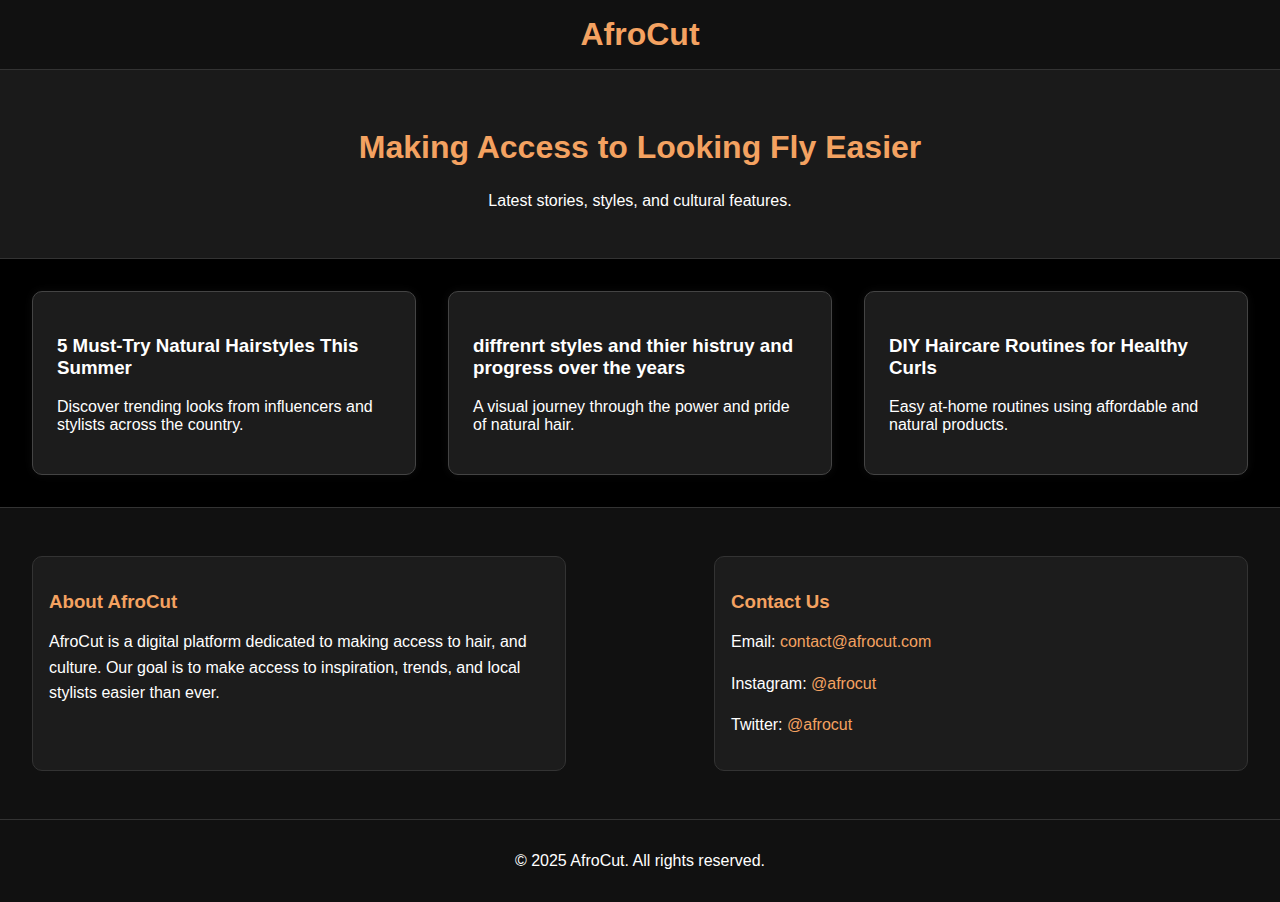
<file: index.htm>
<!DOCTYPE html>
<html lang="en">
<head>
  <meta charset="UTF-8" />
  <meta name="viewport" content="width=device-width, initial-scale=1.0" />
  <title>AfroCut</title>
  <link rel="stylesheet" href="style.css" />
  <style>
    body {
      margin: 0;
      font-family: Arial, sans-serif;
      background-color: #000; /* Black background */
      color: #fff;            /* White text */
    }

    header {
      background-color: #111;
      padding: 1rem;
      display: flex;
      justify-content: space-between;
      align-items: center;
      border-bottom: 1px solid #333;
    }

    header h1 {
      margin: 0;
      font-size: 2rem;
    }

    nav a {
      color: #fff;
      margin-left: 1rem;
      text-decoration: none;
      font-weight: bold;
    }

    nav a:hover {
      color: #f4a261;
    }

    .hero {
      padding: 2rem;
      text-align: center;
      background-color: #1a1a1a;
      border-bottom: 1px solid #333;
    }

    .frames {
      display: grid;
      grid-template-columns: repeat(auto-fit, minmax(300px, 1fr));
      gap: 2rem;
      padding: 2rem;
    }

    .frame {
      background-color: #1c1c1c;
      border: 1px solid #444;
      border-radius: 10px;
      padding: 1.5rem;
      box-shadow: 0 0 10px rgba(255, 255, 255, 0.05);
      transition: transform 0.2s;
    }

    .frame:hover {
      transform: scale(1.02);
    }

    footer {
      background-color: #111;
      text-align: center;
      padding: 1rem;
      border-top: 1px solid #333;
    }
  </style>
</head>
<body>
  <header>
    <h1>AfroCut</h1>
    <nav>
      <a href="index.htm">Home</a>
      <a href="signup.html">Sign Up</a>
      <a href="login.html">Login</a>
    </nav>
  </header>

  <main>
    <section class="hero">
      <h2>Making Access to Looking Fly Easier</h2>
      <p>Latest stories, styles, and cultural features.</p>
    </section>

    <section class="frames">
      <div class="frame">
        <h3>5 Must-Try Natural Hairstyles This Summer</h3>
        <p>Discover trending looks from influencers and stylists across the country.</p>
      </div>
      <div class="frame">
        <h3>diffrenrt styles and thier histruy and progress over the years </h3>
        <p>A visual journey through the power and pride of natural hair.</p>
      </div>
      <div class="frame">
        <h3>DIY Haircare Routines for Healthy Curls</h3>
        <p>Easy at-home routines using affordable and natural products.</p>
      </div>
    </section>
    
  </main>
    <!-- About + Contact Section -->
    <section class="info-section">
      <div class="info-box">
        <h3>About AfroCut</h3>
        <p>
          AfroCut is a digital platform dedicated to making access to hair, and culture.
          Our goal is to make access to inspiration, trends, and local stylists easier than ever.
        </p>
      </div>

      <div class="info-box">
        <h3>Contact Us</h3>
        <p>Email: <a href="mailto:contact@afrocut.com">contact@afrocut.com</a></p>
        <p>Instagram: <a href="https://instagram.com/afrocut" target="_blank">@afrocut</a></p>
        <p>Twitter: <a href="https://twitter.com/afrocut" target="_blank">@afrocut</a></p>
      </div>
    </section>

  <footer>
    <p>© 2025 AfroCut. All rights reserved.</p>
  </footer>
</body>
</html>
</file>
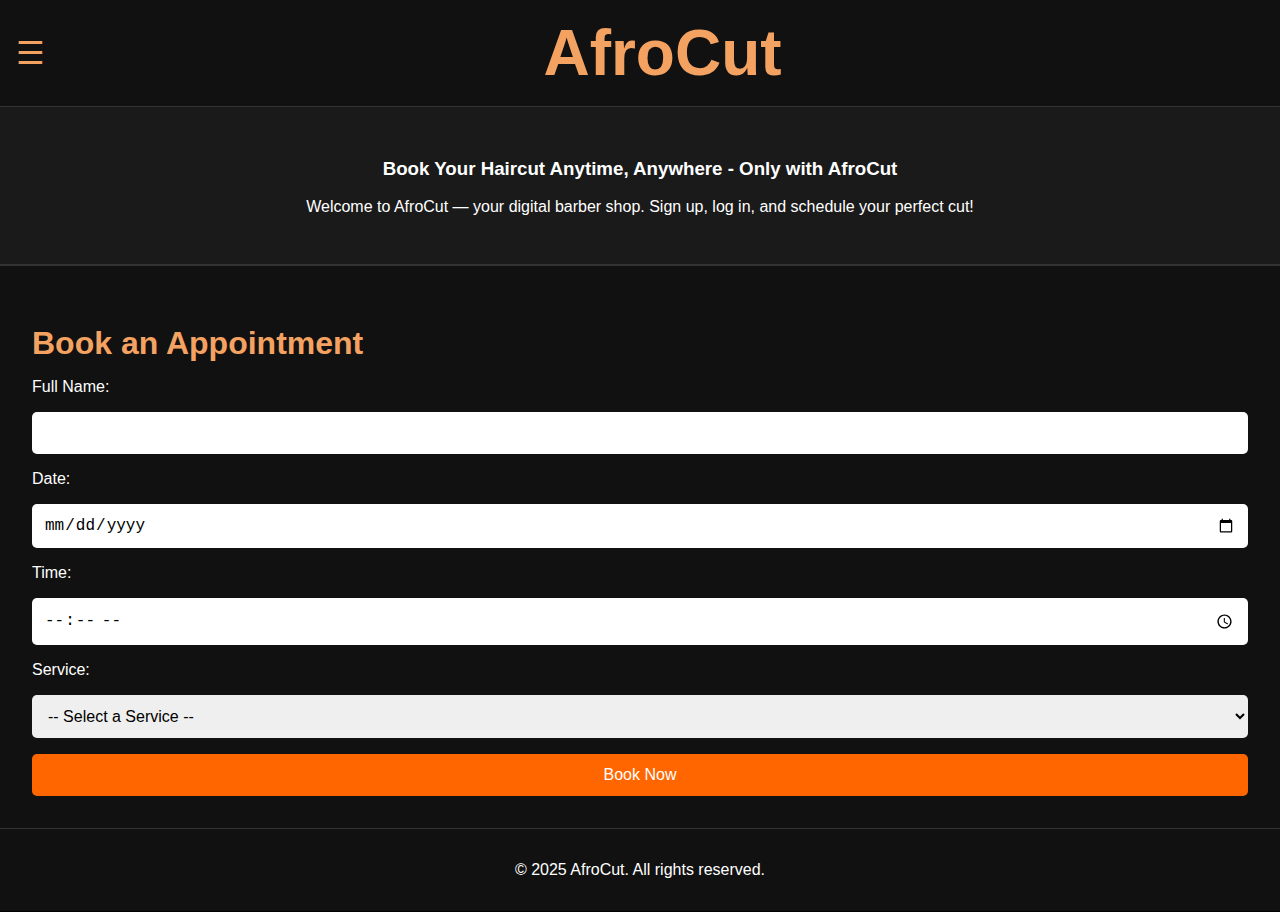
<file: welcome.html>
<!DOCTYPE html>
<html lang="en">
<head>
  <meta charset="UTF-8" />
  <meta name="viewport" content="width=device-width, initial-scale=1.0"/>
  <title>AfroCut</title>
  <link rel="stylesheet" href="style.css" />
</head>
<body>

<header>
  <input type="checkbox" id="menu-toggle" class="menu-toggle" />
  <label for="menu-toggle" class="hamburger">&#9776;</label>
  <h1>AfroCut</h1>
  <nav>
    <a href="index.html">Home</a>
    <a href="signup.html">Sign Up</a>
    <a href="login.html">Login</a>
  </nav>
</header>

<main>
  <section class="hero">
    <h3>Book Your Haircut Anytime, Anywhere - Only with AfroCut</h3>
    <p>Welcome to AfroCut — your digital barber shop. Sign up, log in, and schedule your perfect cut!</p>
  </section>

  <!-- Appointment Booking Section -->
  <section class="booking">
    <h2>Book an Appointment</h2>
    <form id="bookingForm">
      <label for="name">Full Name:</label>
      <input type="text" id="name" name="name" required />

      <label for="date">Date:</label>
      <input type="date" id="date" name="date" required />

      <label for="time">Time:</label>
      <input type="time" id="time" name="time" required />

      <label for="service">Service:</label>
      <select id="service" name="service" required>
        <option value="">-- Select a Service --</option>
        <option value="fade">Fade</option>
        <option value="lineup">Line-up</option>
        <option value="braids">Braids</option>
        <option value="twists">Twists</option>
      </select>

      <button type="submit">Book Now</button>
    </form>
  </section>
</main>

<footer>
  <p>© 2025 AfroCut. All rights reserved.</p>
</footer>

<script>
  // Handle the booking form submission
  document.getElementById("bookingForm")?.addEventListener("submit", function (e) {
    e.preventDefault();
    const name = document.getElementById("name").value;
    const date = document.getElementById("date").value;
    const time = document.getElementById("time").value;
    const service = document.getElementById("service").value;

    alert(`Appointment booked!\n\nName: ${name}\nDate: ${date}\nTime: ${time}\nService: ${service}`);
    
    // Optional: Save to localStorage or send to backend (if connected)
  });
</script>

</body>
</html>
</file>
<file: style.css>
/* === Base Styles === */
body {
  margin: 0;
  font-family: Arial, sans-serif;
  background-color: #000;
  color: #fff;
}

/* === Header === */
header {
  background-color: #111;
  padding: 1rem;
  display: flex;
  align-items: center;
  position: relative;
  border-bottom: 1px solid #333;
}

/* Hamburger icon (left) */
.hamburger {
  font-size: 2rem;
  cursor: pointer;
  color: #f4a261;
  margin-right: 1rem;
}

/* Hide the checkbox */
.menu-toggle {
  display: none;
}

/* AfroCut title (centered) */
header h1 {
  flex: 1;
  font-size: 4rem;
  text-align: center;
  color: #f4a261;
  margin: 0;
}

/* Nav menu hidden by default */
nav {
  display: none;
  flex-direction: column;
  position: absolute;
  top: 100%;
  left: 1rem;
  background-color: #222;
  padding: 1rem;
  border-radius: 8px;
  z-index: 10;
}

/* Show nav when checkbox is checked */
.menu-toggle:checked + .hamburger + h1 + nav {
  display: flex;
}

/* Nav links */
nav a {
  color: #fff;
  margin: 0.5rem 0;
  text-decoration: none;
  font-weight: bold;
}

nav a:hover {
  color: #f4a261;
}

/* === Headings === */
h2 {
  font-size: 2rem;
  color:#f4a261;
}

/* === Hero Section === */
.hero {
  padding: 2rem;
  text-align: center;
  background-color: #1a1a1a;
  border-bottom: 1px solid #333;
}

/* === Frames Grid === */
.frames {
  display: grid;
  grid-template-columns: repeat(auto-fit, minmax(300px, 1fr));
  gap: 2rem;
  padding: 2rem;
}

.frame {
  background-color: #1c1c1c;
  border: 1px solid #444;
  border-radius: 10px;
  padding: 1.5rem;
  box-shadow: 0 0 10px rgba(255, 255, 255, 0.05);
  transition: transform 0.2s;
}

.frame:hover {
  transform: scale(1.02);
}

/* === Info Section === */
.info-section {
  background-color: #111;
  display: flex;
  flex-wrap: wrap;
  justify-content: space-between;
  gap: 2rem;
  padding: 3rem 2rem;
  border-top: 1px solid #333;
}

.info-box {
  flex: 1 1 300px;
  max-width: 500px;
  background-color: #1c1c1c;
  padding: 1rem;
  border: 1px solid #333;
  border-radius: 10px;
}

.info-box h3 {
  color: #f4a261;
  margin-bottom: 1rem;
}

.info-box p {
  line-height: 1.6;
}

.info-box a {
  color: #f4a261;
  text-decoration: none;
}

.info-box a:hover {
  text-decoration: underline;
}

/* Additional Info Block */
.info-block {
  flex: 1 1 45%;
  max-width: 600px;
}

.info-block h2 {
  color: #f4a261;
  font-size: 1.8rem;
  margin-bottom: 1rem;
}
.booking {
  padding: 2rem;
  background-color: #111;
  border-top: 1px solid #333;
  color: #fff;
}

.booking h2 {
  margin-bottom: 1rem;
}

.booking form {
  display: flex;
  flex-direction: column;
  gap: 1rem;
}

.booking input,
.booking select,
.booking button {
  padding: 0.75rem;
  border: none;
  border-radius: 5px;
  font-size: 1rem;
}

.booking button {
  background-color: #ff6600;
  color: white;
  cursor: pointer;
}

.booking button:hover {
  background-color: #e65c00;
}


/* === Footer === */
footer {
  background-color: #111;
  text-align: center;
  padding: 1rem;
  border-top: 1px solid #333;
}
</file>
